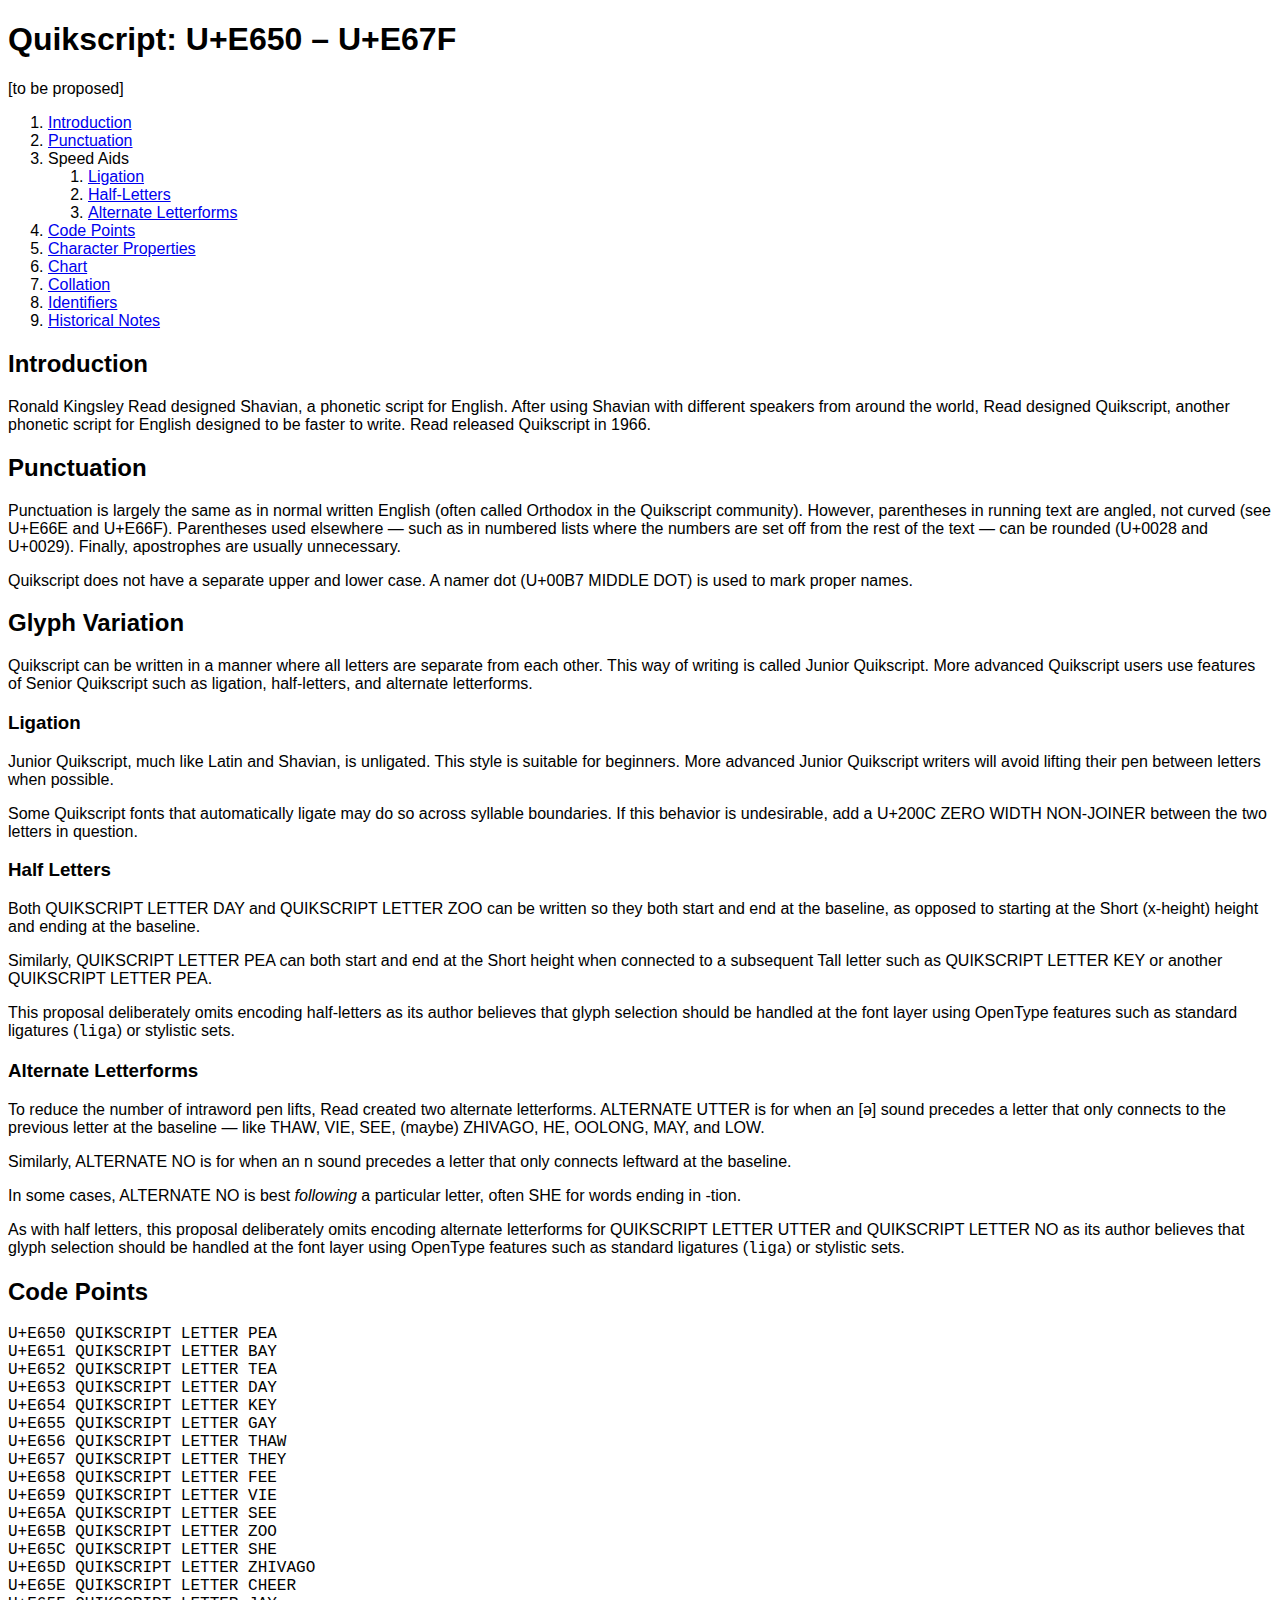
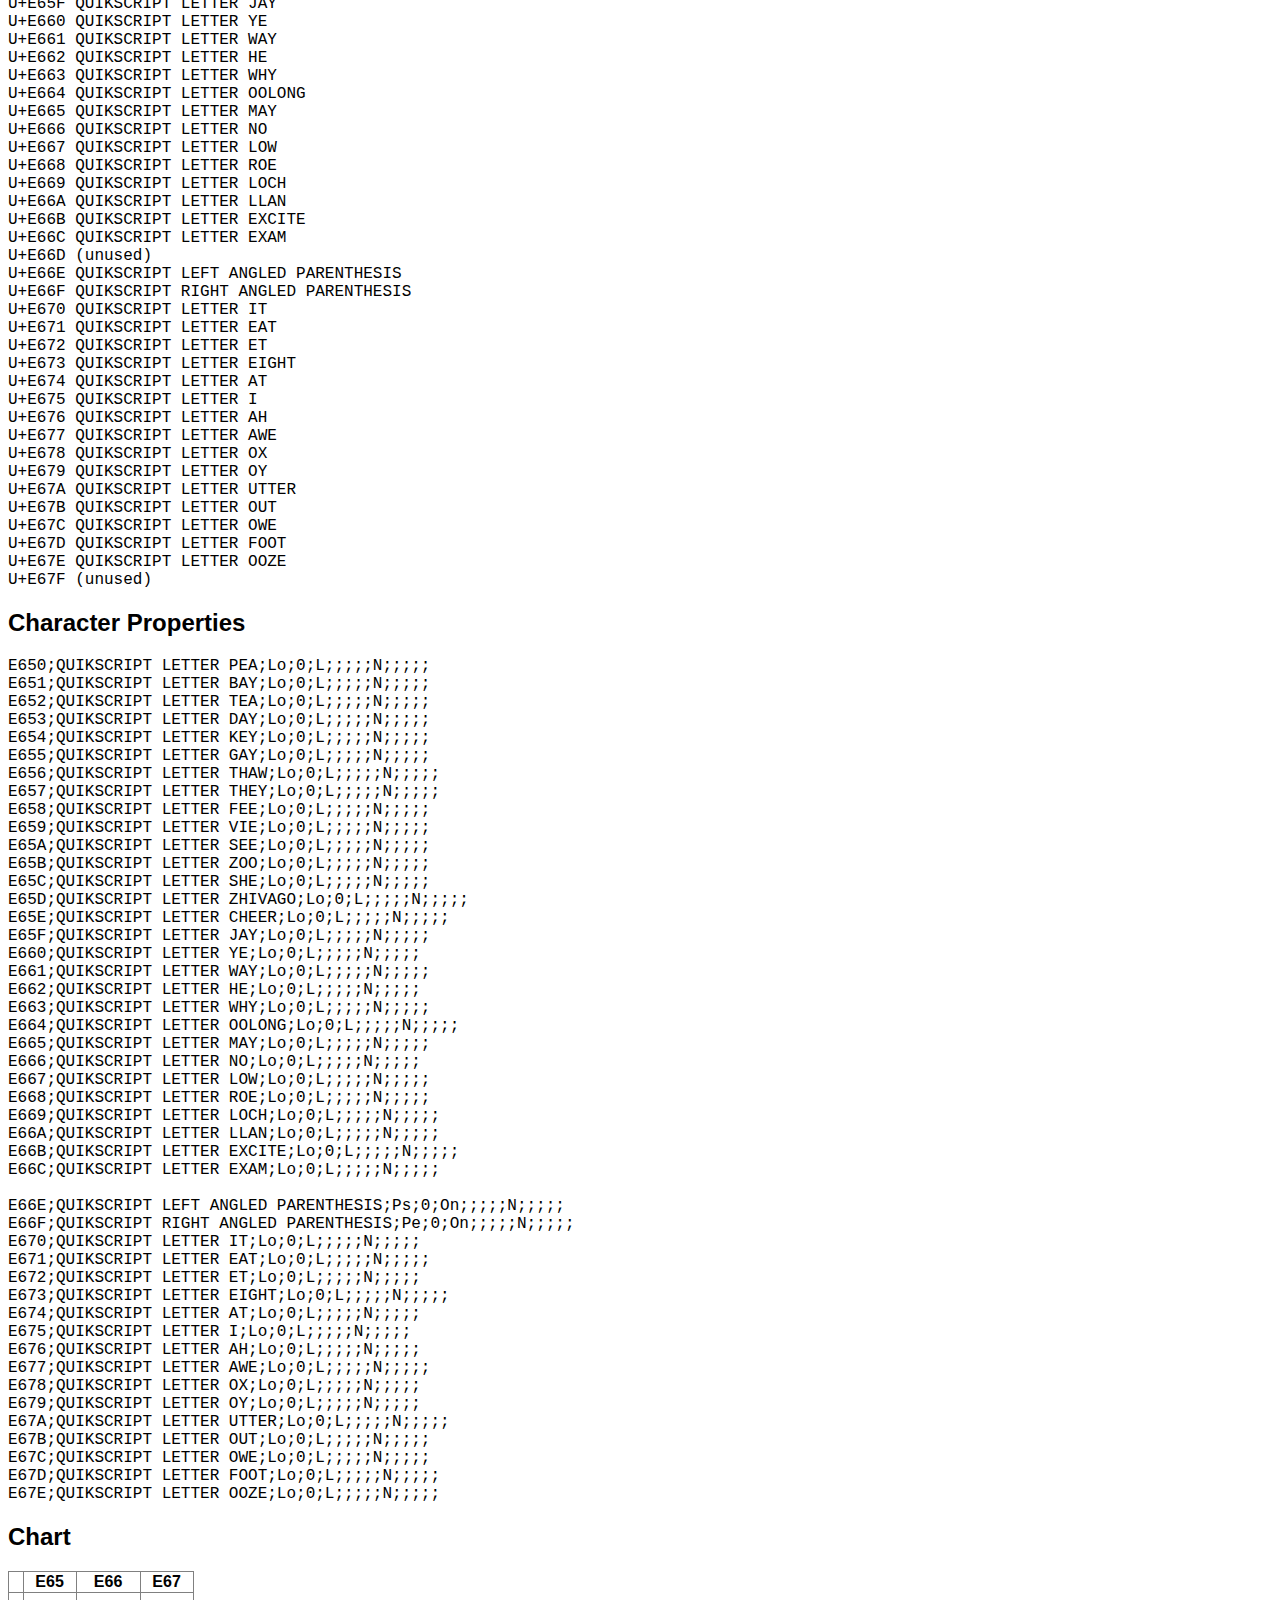
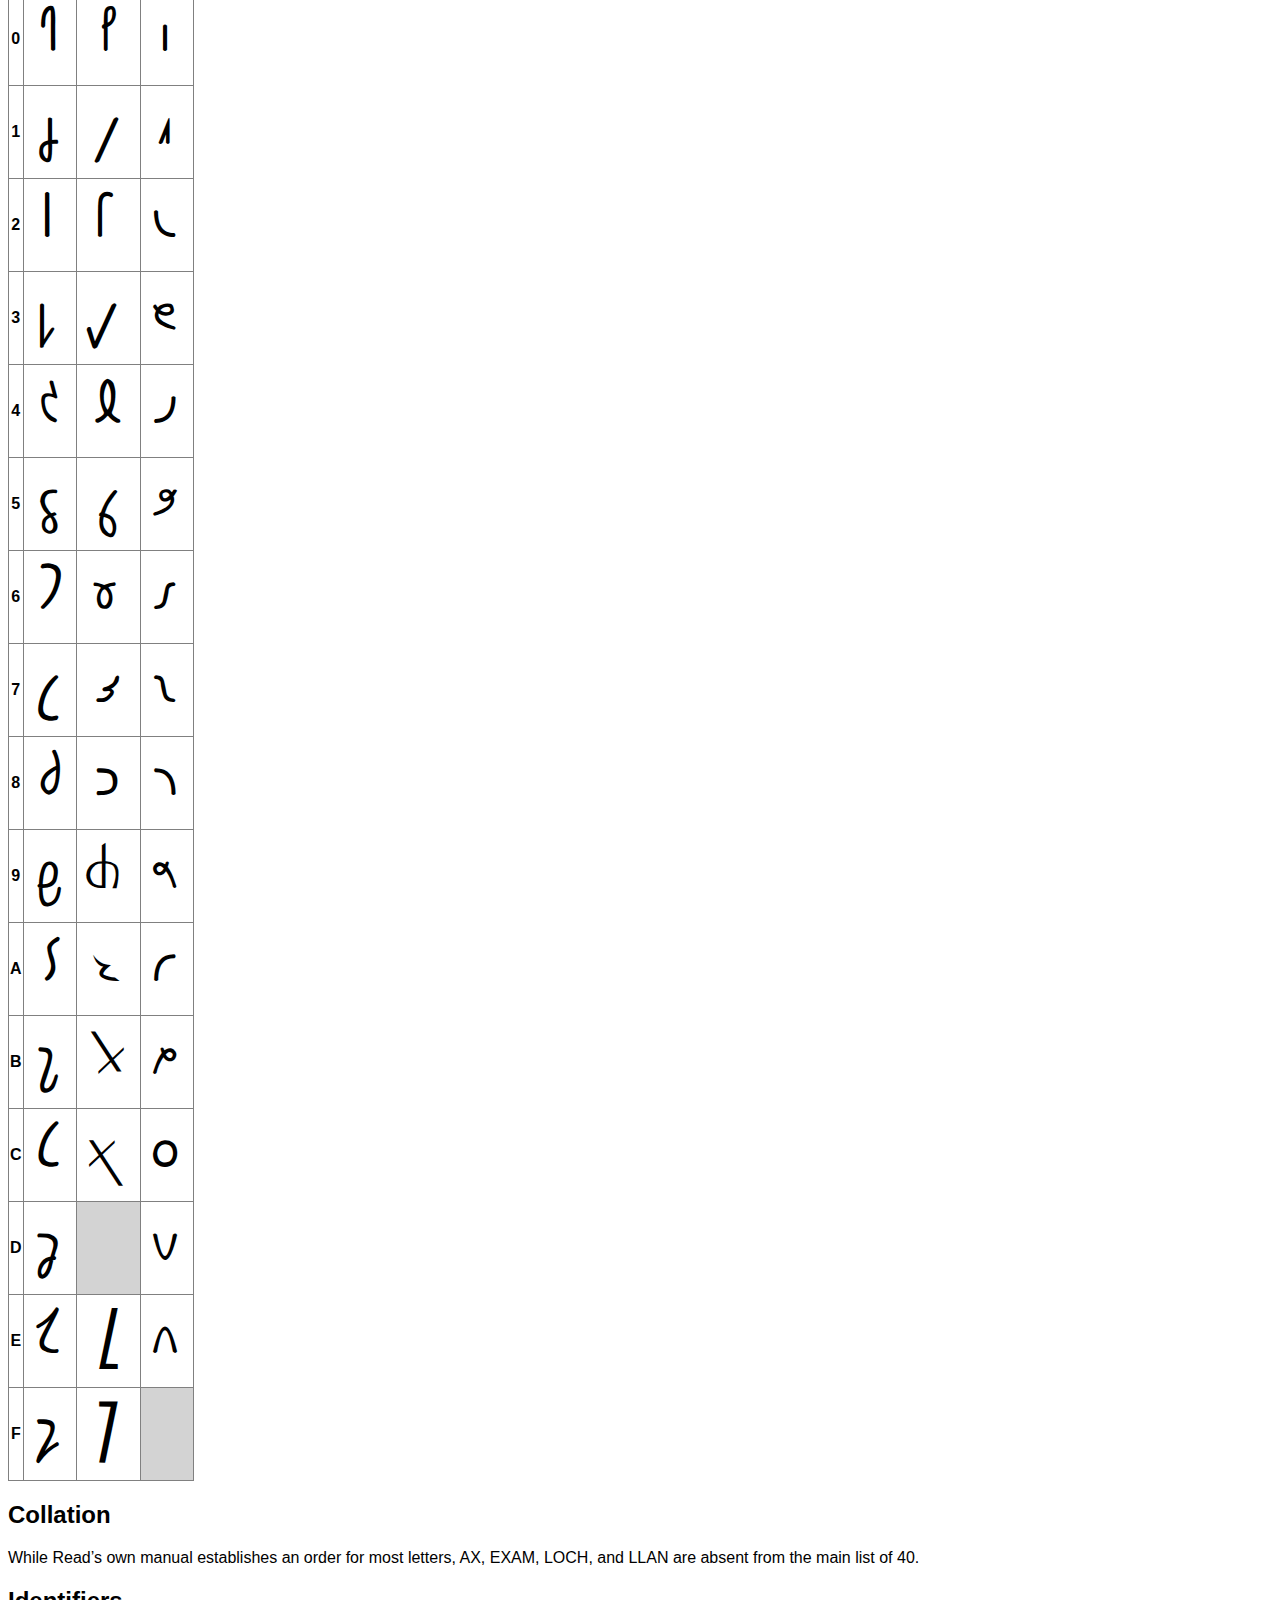
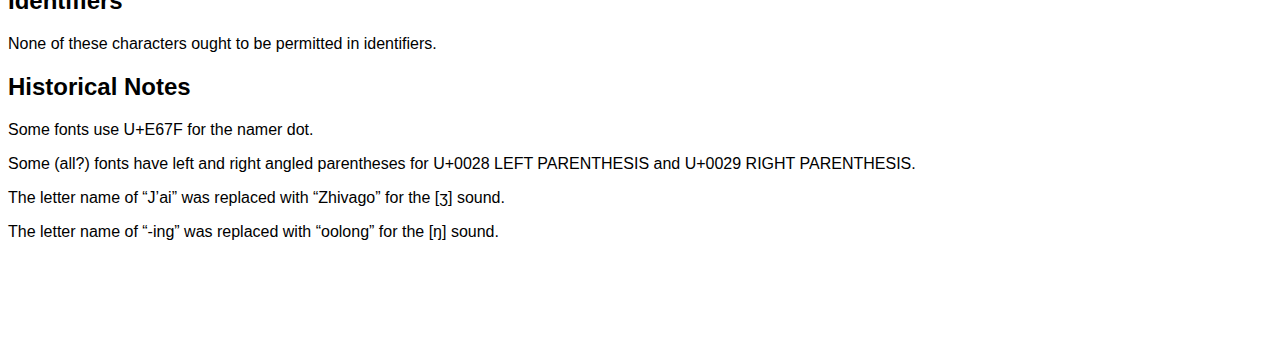
<file: inspo/csur/index.html>
<!DOCTYPE HTML>
<html lang='en-US'>
<head>
    <meta charset='UTF-8'>
    <title>Quikscript: U+E650 – U+E67F</title>
	<meta name='viewport' content='width=600'>
    <style>
        @font-face {
            font-family: Kingsley;
            src: url("kingsley.eot?#iefix") format('embedded-opentype'),
                 url("kingsley.woff");
        }
        
        html {
            font-family: Seravek, Corbel, "Avenir Next", sans-serif;
            font-weight: 400;
        }
        
        code, pre {
            font-family: Menlo, Consolas, monospace;
        }
        
        table, tr, th, td {
            border: thin solid gray;
            border-collapse: collapse;
        }

        td {
            font-family: Kingsley;
            font-size: 3rem;
            text-align: center;
            padding: .75rem;
        }
        
        .unused {
            background: lightgray;
        }
    </style>
    <link rel='icon' href='data:;base64,='>
</head>
<body>
<h1>Quikscript: U+E650 – U+E67F</h1>

<p>[to be proposed]</p>

<ol>
    <li><a href='#introduction'>Introduction</a>
    <li><a href='#punctuation'>Punctuation</a>
    <li>Speed Aids
        <ol>
            <li><a href='#ligation'>Ligation</a>
            <li><a href='#half-letters'>Half-Letters</a>
            <li><a href='#alternate-letterforms'>Alternate Letterforms</a>
        </ol>
    </li>
    <li><a href='#code-points'>Code Points</a>
    <li><a href='#character-properties'>Character Properties</a>
    <li><a href='#chart'>Chart</a>
    <li><a href='#collation'>Collation</a>
    <li><a href='#identifiers'>Identifiers</a>
    <li><a href='#historical-notes'>Historical Notes</a>
</ol>



<h2 id='introduction'>Introduction</h2>

<p>Ronald Kingsley Read designed Shavian, a phonetic script for English. After using Shavian with different speakers from around the world, Read designed Quikscript, another phonetic script for English designed to be faster to write. Read released Quikscript in 1966.</p>


<h2 id='punctuation'>Punctuation</h2>

<p>Punctuation is largely the same as in normal written English (often called Orthodox in the Quikscript community). However, parentheses in running text are angled, not curved (see U+E66E and U+E66F). Parentheses used elsewhere — such as in numbered lists where the numbers are set off from the rest of the text — can be rounded (U+0028 and U+0029). Finally, apostrophes are usually unnecessary.</p>

<p>Quikscript does not have a separate upper and lower case. A namer dot (U+00B7 MIDDLE DOT) is used to mark proper names.</p>


<h2>Glyph Variation</h2>

<p>Quikscript can be written in a manner where all letters are separate from each other. This way of writing is called Junior Quikscript. More advanced Quikscript users use features of Senior Quikscript such as ligation, half-letters, and alternate letterforms.</p>

<h3 id='ligation'>Ligation</h3>

<p>Junior Quikscript, much like Latin and Shavian, is unligated. This style is suitable for beginners. More advanced Junior Quikscript writers will avoid lifting their pen between letters when possible.</p>

<p>Some Quikscript fonts that automatically ligate may do so across syllable boundaries. If this behavior is undesirable, add a U+200C ZERO WIDTH NON-JOINER between the two letters in question.</p>


<h3 id='half-letters'>Half Letters</h3>

<p>Both QUIKSCRIPT LETTER DAY and QUIKSCRIPT LETTER ZOO can be written so they both start and end at the baseline, as opposed to starting at the Short (x-height) height and ending at the baseline.</p>

<p>Similarly, QUIKSCRIPT LETTER PEA can both start and end at the Short height when connected to a subsequent Tall letter such as QUIKSCRIPT LETTER KEY or another QUIKSCRIPT LETTER PEA.</p>

<p>This proposal deliberately omits encoding half-letters as its author believes that glyph selection should be handled at the font layer using OpenType features such as standard ligatures (<code>liga</code>) or stylistic sets.</p>


<h3 id='alternate-letterforms'>Alternate Letterforms</h3>

<p id='alternate-utter'>To reduce the number of intraword pen lifts, Read created two alternate letterforms. ALTERNATE UTTER is for when an [ə] sound precedes a letter that only connects to the previous letter at the baseline — like THAW, VIE, SEE, (maybe) ZHIVAGO, HE, OOLONG, MAY, and LOW.</p>

<p id='alternate-no'>Similarly, ALTERNATE NO is for when an <span data-ipa>n</span> sound precedes a letter that only connects leftward at the baseline.</p>

<p>In some cases, ALTERNATE NO is best <em>following</em> a particular letter, often SHE for words ending in -tion.</p>

<p>As with half letters, this proposal deliberately omits encoding alternate letterforms for QUIKSCRIPT LETTER UTTER and QUIKSCRIPT LETTER NO as its author believes that glyph selection should be handled at the font layer using OpenType features such as standard ligatures (<code>liga</code>) or stylistic sets.</p>

<h2 id='code-points'>Code Points</h2>

<code><pre>
U+E650 QUIKSCRIPT LETTER PEA
U+E651 QUIKSCRIPT LETTER BAY
U+E652 QUIKSCRIPT LETTER TEA
U+E653 QUIKSCRIPT LETTER DAY
U+E654 QUIKSCRIPT LETTER KEY
U+E655 QUIKSCRIPT LETTER GAY
U+E656 QUIKSCRIPT LETTER THAW
U+E657 QUIKSCRIPT LETTER THEY
U+E658 QUIKSCRIPT LETTER FEE
U+E659 QUIKSCRIPT LETTER VIE
U+E65A QUIKSCRIPT LETTER SEE
U+E65B QUIKSCRIPT LETTER ZOO
U+E65C QUIKSCRIPT LETTER SHE
U+E65D QUIKSCRIPT LETTER ZHIVAGO
U+E65E QUIKSCRIPT LETTER CHEER
U+E65F QUIKSCRIPT LETTER JAY
U+E660 QUIKSCRIPT LETTER YE
U+E661 QUIKSCRIPT LETTER WAY
U+E662 QUIKSCRIPT LETTER HE
U+E663 QUIKSCRIPT LETTER WHY
U+E664 QUIKSCRIPT LETTER OOLONG
U+E665 QUIKSCRIPT LETTER MAY
U+E666 QUIKSCRIPT LETTER NO
U+E667 QUIKSCRIPT LETTER LOW
U+E668 QUIKSCRIPT LETTER ROE
U+E669 QUIKSCRIPT LETTER LOCH
U+E66A QUIKSCRIPT LETTER LLAN
U+E66B QUIKSCRIPT LETTER EXCITE
U+E66C QUIKSCRIPT LETTER EXAM
U+E66D (unused)
U+E66E QUIKSCRIPT LEFT ANGLED PARENTHESIS
U+E66F QUIKSCRIPT RIGHT ANGLED PARENTHESIS
U+E670 QUIKSCRIPT LETTER IT
U+E671 QUIKSCRIPT LETTER EAT
U+E672 QUIKSCRIPT LETTER ET
U+E673 QUIKSCRIPT LETTER EIGHT
U+E674 QUIKSCRIPT LETTER AT
U+E675 QUIKSCRIPT LETTER I
U+E676 QUIKSCRIPT LETTER AH
U+E677 QUIKSCRIPT LETTER AWE
U+E678 QUIKSCRIPT LETTER OX
U+E679 QUIKSCRIPT LETTER OY
U+E67A QUIKSCRIPT LETTER UTTER
U+E67B QUIKSCRIPT LETTER OUT
U+E67C QUIKSCRIPT LETTER OWE
U+E67D QUIKSCRIPT LETTER FOOT
U+E67E QUIKSCRIPT LETTER OOZE
U+E67F (unused)
</pre></code>

<h2 id='character-properties'>Character Properties</h2>


<!--
0028;LEFT PARENTHESIS;Ps;0;ON;;;;;Y;OPENING PARENTHESIS;;;;
0029;RIGHT PARENTHESIS;Pe;0;ON;;;;;Y;CLOSING PARENTHESIS;;;;

So, we want:
____ ; # codepoint
____ ; # Name
Lo   ; # General_Category (Lo, Ps, Pe)
0    ; # Canonical_Combining_Class (0; none of these are diacritical marks)
L    ; # Bidi_Class (L for LTR; ON for angle parentheses)
     ; # Decomposition_Type, Decomposition_Mapping (default OK)
     ; # numeric stuff
     ; # numeric stuff
     ; # numeric stuff
N    ; # Bidi_Mirrored (N for not mirrored in bidi text)
     ; # Unicode_1_Name
     ; # ISO_Comment
     ; # Simple_Uppercase_Mapping
     ; # Simple_Lowercase_Mapping
       # Simple_Titlecase_Mapping

so for normal letters, we append:
;Lo;0;L;;;;;N;;;;;

and for parentheses:
;Ps;0;On;;;;;N;;;;;
;Pe;0;On;;;;;N;;;;;

-->

<code><pre>
E650;QUIKSCRIPT LETTER PEA;Lo;0;L;;;;;N;;;;;
E651;QUIKSCRIPT LETTER BAY;Lo;0;L;;;;;N;;;;;
E652;QUIKSCRIPT LETTER TEA;Lo;0;L;;;;;N;;;;;
E653;QUIKSCRIPT LETTER DAY;Lo;0;L;;;;;N;;;;;
E654;QUIKSCRIPT LETTER KEY;Lo;0;L;;;;;N;;;;;
E655;QUIKSCRIPT LETTER GAY;Lo;0;L;;;;;N;;;;;
E656;QUIKSCRIPT LETTER THAW;Lo;0;L;;;;;N;;;;;
E657;QUIKSCRIPT LETTER THEY;Lo;0;L;;;;;N;;;;;
E658;QUIKSCRIPT LETTER FEE;Lo;0;L;;;;;N;;;;;
E659;QUIKSCRIPT LETTER VIE;Lo;0;L;;;;;N;;;;;
E65A;QUIKSCRIPT LETTER SEE;Lo;0;L;;;;;N;;;;;
E65B;QUIKSCRIPT LETTER ZOO;Lo;0;L;;;;;N;;;;;
E65C;QUIKSCRIPT LETTER SHE;Lo;0;L;;;;;N;;;;;
E65D;QUIKSCRIPT LETTER ZHIVAGO;Lo;0;L;;;;;N;;;;;
E65E;QUIKSCRIPT LETTER CHEER;Lo;0;L;;;;;N;;;;;
E65F;QUIKSCRIPT LETTER JAY;Lo;0;L;;;;;N;;;;;
E660;QUIKSCRIPT LETTER YE;Lo;0;L;;;;;N;;;;;
E661;QUIKSCRIPT LETTER WAY;Lo;0;L;;;;;N;;;;;
E662;QUIKSCRIPT LETTER HE;Lo;0;L;;;;;N;;;;;
E663;QUIKSCRIPT LETTER WHY;Lo;0;L;;;;;N;;;;;
E664;QUIKSCRIPT LETTER OOLONG;Lo;0;L;;;;;N;;;;;
E665;QUIKSCRIPT LETTER MAY;Lo;0;L;;;;;N;;;;;
E666;QUIKSCRIPT LETTER NO;Lo;0;L;;;;;N;;;;;
E667;QUIKSCRIPT LETTER LOW;Lo;0;L;;;;;N;;;;;
E668;QUIKSCRIPT LETTER ROE;Lo;0;L;;;;;N;;;;;
E669;QUIKSCRIPT LETTER LOCH;Lo;0;L;;;;;N;;;;;
E66A;QUIKSCRIPT LETTER LLAN;Lo;0;L;;;;;N;;;;;
E66B;QUIKSCRIPT LETTER EXCITE;Lo;0;L;;;;;N;;;;;
E66C;QUIKSCRIPT LETTER EXAM;Lo;0;L;;;;;N;;;;;

E66E;QUIKSCRIPT LEFT ANGLED PARENTHESIS;Ps;0;On;;;;;N;;;;;
E66F;QUIKSCRIPT RIGHT ANGLED PARENTHESIS;Pe;0;On;;;;;N;;;;;
E670;QUIKSCRIPT LETTER IT;Lo;0;L;;;;;N;;;;;
E671;QUIKSCRIPT LETTER EAT;Lo;0;L;;;;;N;;;;;
E672;QUIKSCRIPT LETTER ET;Lo;0;L;;;;;N;;;;;
E673;QUIKSCRIPT LETTER EIGHT;Lo;0;L;;;;;N;;;;;
E674;QUIKSCRIPT LETTER AT;Lo;0;L;;;;;N;;;;;
E675;QUIKSCRIPT LETTER I;Lo;0;L;;;;;N;;;;;
E676;QUIKSCRIPT LETTER AH;Lo;0;L;;;;;N;;;;;
E677;QUIKSCRIPT LETTER AWE;Lo;0;L;;;;;N;;;;;
E678;QUIKSCRIPT LETTER OX;Lo;0;L;;;;;N;;;;;
E679;QUIKSCRIPT LETTER OY;Lo;0;L;;;;;N;;;;;
E67A;QUIKSCRIPT LETTER UTTER;Lo;0;L;;;;;N;;;;;
E67B;QUIKSCRIPT LETTER OUT;Lo;0;L;;;;;N;;;;;
E67C;QUIKSCRIPT LETTER OWE;Lo;0;L;;;;;N;;;;;
E67D;QUIKSCRIPT LETTER FOOT;Lo;0;L;;;;;N;;;;;
E67E;QUIKSCRIPT LETTER OOZE;Lo;0;L;;;;;N;;;;;
</pre></code>

<h2 id='chart'>Chart</h2>

<table>
    <tr>
        <th> </th>
        <th>E65
        <th>E66
        <th>E67
        
    <tr>
        <th>0
        <td>&#xE650;
        <td>&#xE660;
        <td>&#xE670;
    <tr>
        <th>1
        <td>&#xE651;
        <td>&#xE661;
        <td>&#xE671;
    <tr>
        <th>2
        <td>&#xE652;
        <td>&#xE662;
        <td>&#xE672;
    <tr>
        <th>3
        <td>&#xE653;
        <td>&#xE663;
        <td>&#xE673;
    <tr>
        <th>4
        <td>&#xE654;
        <td>&#xE664;
        <td>&#xE674;
    <tr>
        <th>5
        <td>&#xE655;
        <td>&#xE665;
        <td>&#xE675;
    <tr>
        <th>6
        <td>&#xE656;
        <td>&#xE666;
        <td>&#xE676;
    <tr>
        <th>7
        <td>&#xE657;
        <td>&#xE667;
        <td>&#xE677;
    <tr>
        <th>8
        <td>&#xE658;
        <td>&#xE668;
        <td>&#xE678;
    <tr>
        <th>9
        <td>&#xE659;
        <td>&#xE669;
        <td>&#xE679;
    <tr>
        <th>A
        <td>&#xE65A;
        <td>&#xE66A;
        <td>&#xE67A;
    <tr>
        <th>B
        <td>&#xE65B;
        <td>&#xE66B;
        <td>&#xE67B;
    <tr>
        <th>C
        <td>&#xE65C;
        <td>&#xE66C;
        <td>&#xE67C;
    <tr>
        <th>D
        <td>&#xE65D;
        <td class='unused'>
        <td>&#xE67D;
    <tr>
        <th>E
        <td>&#xE65E;
        <td>(
        <td>&#xE67E;
    <tr>
        <th>F
        <td>&#xE65F;
        <td>)
        <td class='unused'>
        
</table>


<h2 id='collation'>Collation</h2>

<p>While Read’s own manual establishes an order for most letters, AX, EXAM, LOCH, and LLAN are absent from the main list of 40.</p>


<h2 id='identifiers'>Identifiers</h2>

<p>None of these characters ought to be permitted in identifiers.</p>


<h2 id='historical-notes'>Historical Notes</h2>

<p>Some fonts use U+E67F for the namer dot.</p>

<p>Some (all?) fonts have left and right angled parentheses for U+0028 LEFT PARENTHESIS and U+0029 RIGHT PARENTHESIS.</p>

<p>The letter name of “J’ai” was replaced with “Zhivago” for the [ʒ] sound.</p>

<p>The letter name of “-ing” was replaced with “oolong” for the [ŋ] sound.</p>

<section hidden>
    <h2 id='changelog'>Changelog</h2>

    <h3>2019-03-31</h3>
    <ul>
        <li>Clarified rationale for omission of code points for half letters and alternate letterforms.</li>
        <li>Grammar improvements.</li>

    </ul>
</section>

</body>
</html>
</file>
